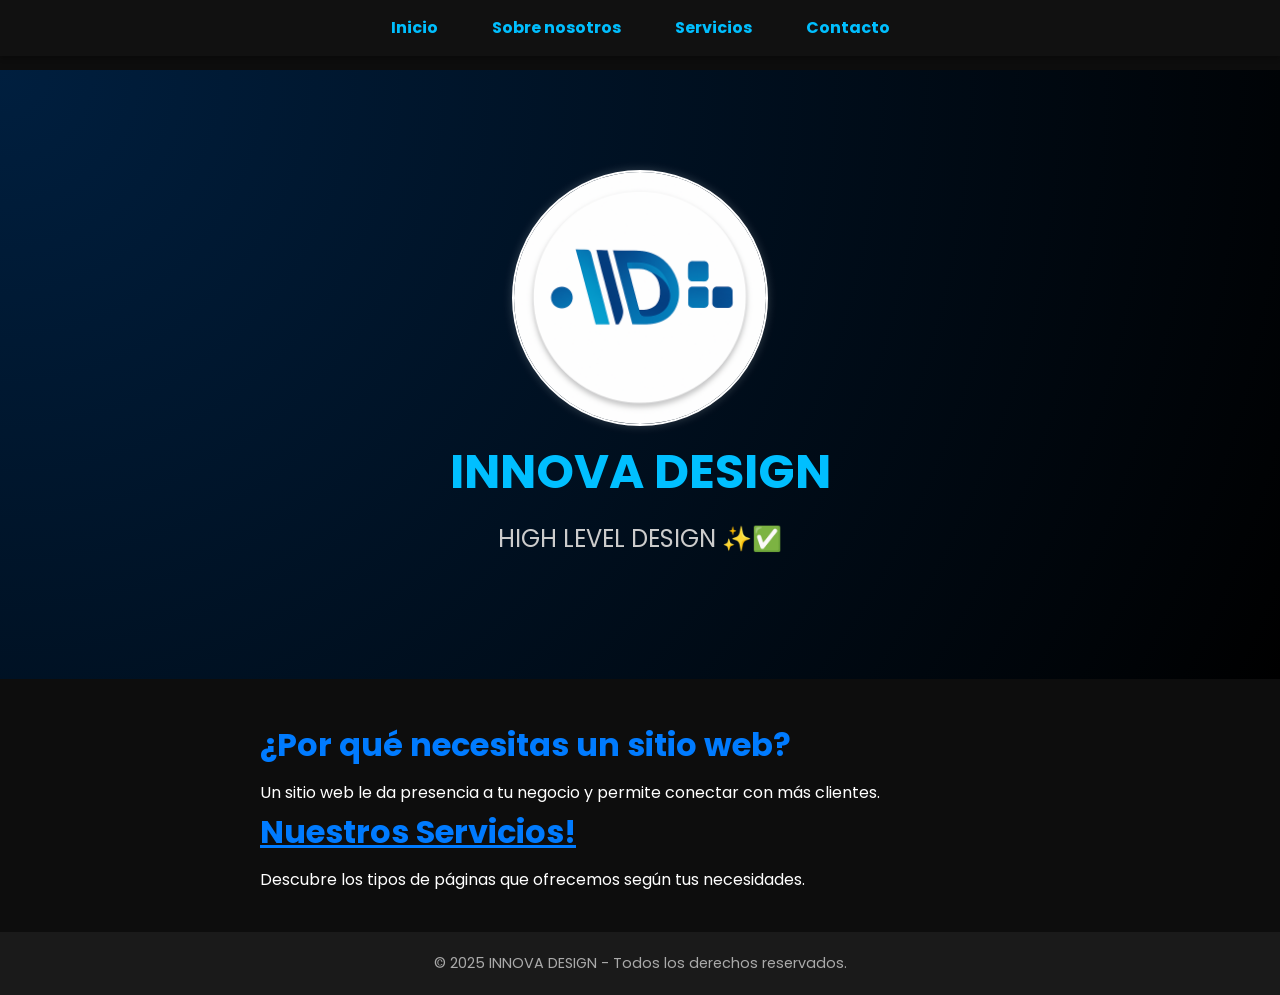
<file: index.html>
<!-- index.html -->
<!DOCTYPE html>
<html lang="es">
<head>
  <meta charset="UTF-8">
  <meta name="viewport" content="width=device-width, initial-scale=1.0">
  <title>INNOVA DESIGN - Inicio</title>
  <link rel="stylesheet" href="css/style.css">
  <link rel="icon" type="image/x-icon" href="img/favicon.ico">
</head>
<body>
  <header class="hero">
    <img src="img/logo.png" alt="INNOVA DESIGN Logo" class="logo">
    <h1>INNOVA DESIGN</h1>
    <p>HIGH LEVEL DESIGN ✨✅</p>
  </header>

  <div>
    <nav class="navbar">
      <input type="checkbox" id="menu-toggle">
      <label for="menu-toggle" class="menu-icon">&#9776;</label>
      <ul class="nav-links">
        <li><a href="index.html">Inicio</a></li>
        <li><a href="pages/aboutus.html">Sobre nosotros</a></li>
        <li><a href="pages/services.html">Servicios</a></li>
        <li><a href="pages/contact.html">Contacto</a></li>
      </ul>
    </nav>
  </div>

  <main class="main-content">
    <section>
      <h2>¿Por qué necesitas un sitio web?</h2>
      <p>Un sitio web le da presencia a tu negocio y permite conectar con más clientes.</p>
    </section>
    <section class="servicios">
      <h2><a href="pages/services.html">Nuestros Servicios!</a></h2>
      <p>Descubre los tipos de páginas que ofrecemos según tus necesidades.</p>
    </section>
  </main>

  <footer>
    <p>&copy; 2025 INNOVA DESIGN - Todos los derechos reservados.</p>
  </footer>
</body>
</html>
</file>
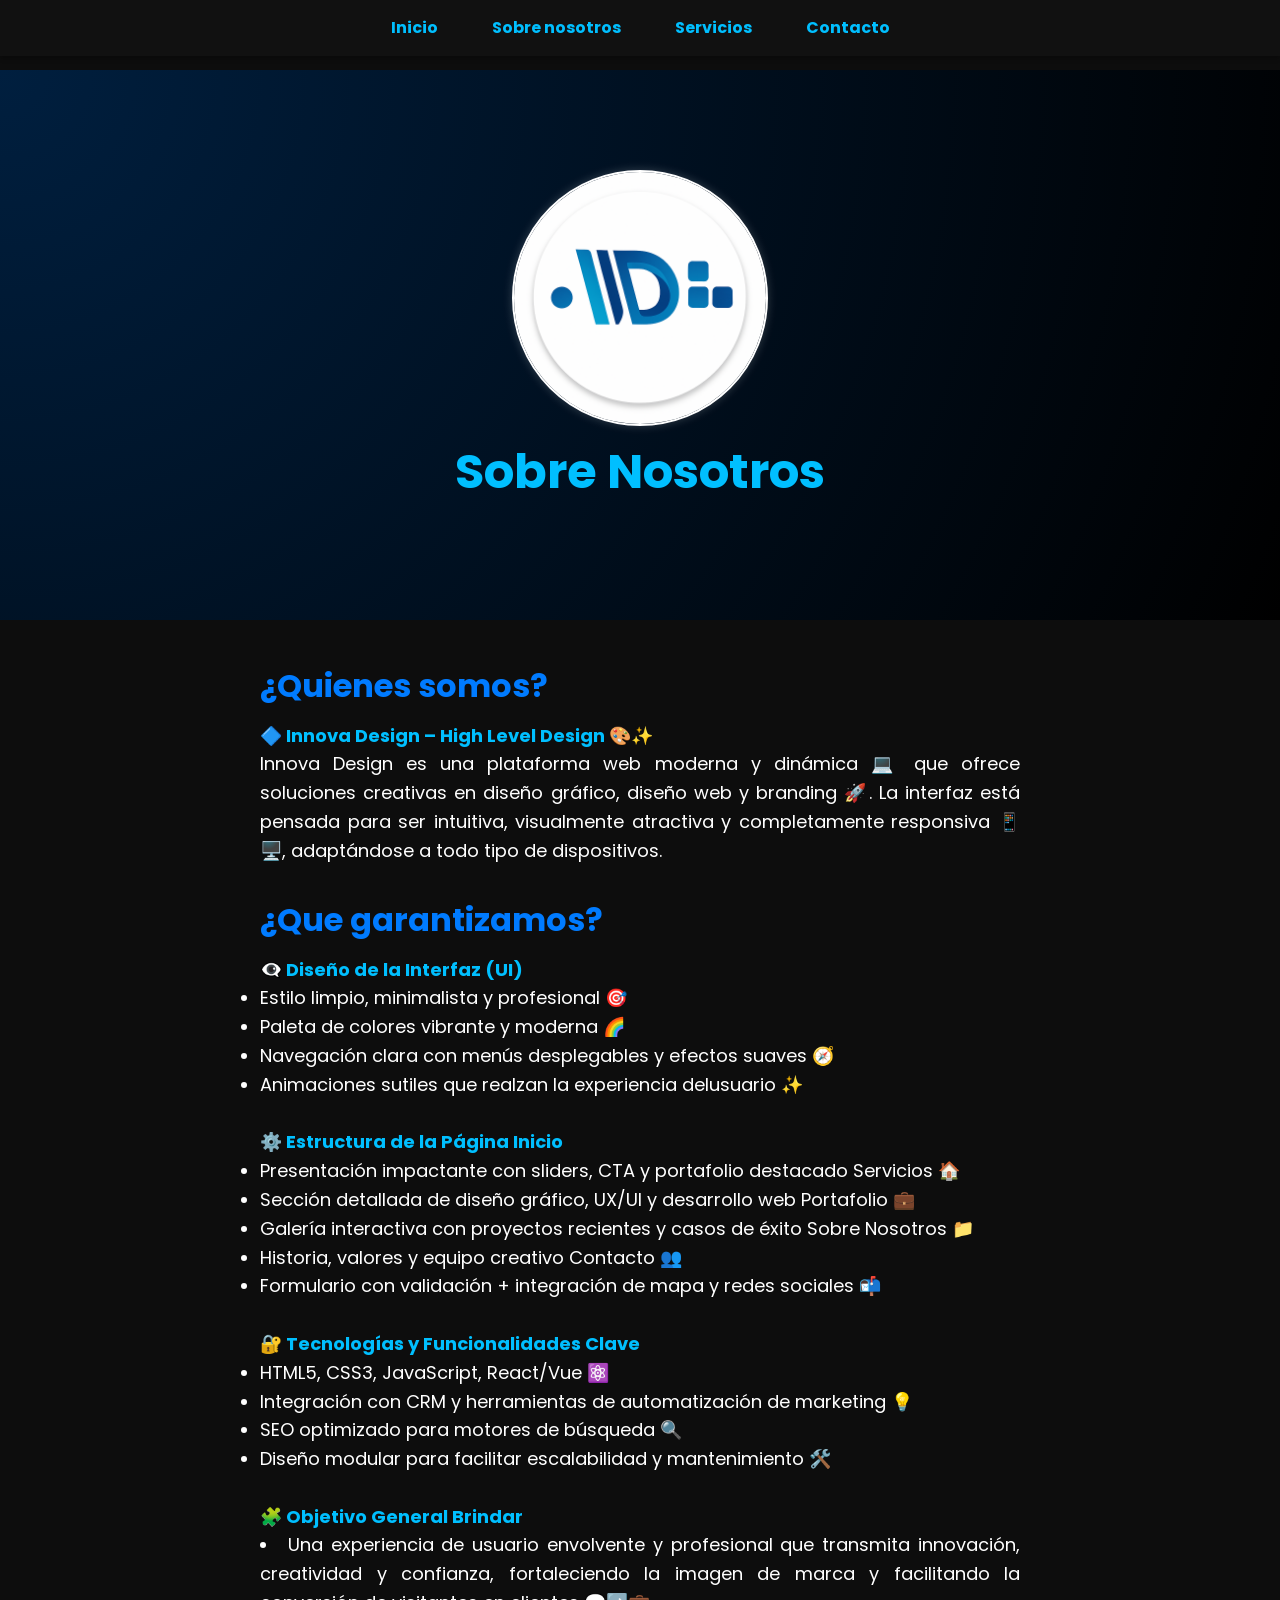
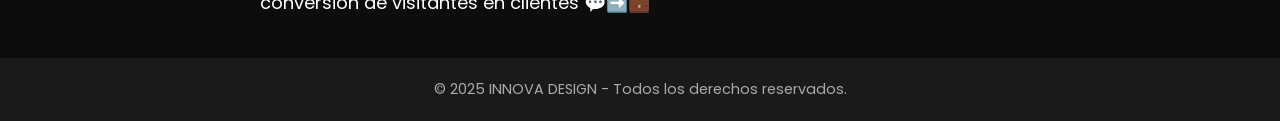
<file: pages/aboutus.html>
<!doctype html>
<html lang="es">
  <head>
    <meta charset="UTF-8" />
    <meta name="viewport" content="width=device-width, initial-scale=1.0" />
    <title>Sobre nosotros - INNOVA DESIGN</title>
    <link rel="stylesheet" type="text/css" href="../css/style.css">
    <link rel="icon" type="image/x-icon" href="../img/favicon.ico">
  </head>
  <body>
    <header class="hero">
      <img src="../img/logo.png" alt="INNOVA DESIGN Logo" class="logo" />
      <h1>Sobre Nosotros</h1>
    </header>

    <div>
      <nav class="navbar">
        <input type="checkbox" id="menu-toggle" />
        <label for="menu-toggle" class="menu-icon">&#9776;</label>
        <ul class="nav-links">
          <li><a href="../index.html">Inicio</a></li>
          <li><a href="aboutus.html">Sobre nosotros</a></li>
          <li><a href="services.html">Servicios</a></li>
          <li><a href="contact.html">Contacto</a></li>
        </ul>
      </nav>
    </div>

    <main class="main-content">
      <section>
        <div class="aboutus">
        <h2>¿Quienes somos?</h2>
        <h4>🔷 Innova Design – High Level Design 🎨✨</h4> 
        <p>
          Innova Design es una plataforma web moderna y dinámica 💻 que ofrece soluciones
          creativas en diseño gráfico, diseño web y branding 🚀. La interfaz está pensada
          para ser intuitiva, visualmente atractiva y completamente responsiva 📱🖥️,
          adaptándose a todo tipo de dispositivos.
        </p>
        <br>
        <h2>¿Que garantizamos?</h2>
        <h4>👁️‍🗨️ Diseño de la Interfaz (UI)</h4>
        <ul>
          <li>Estilo limpio, minimalista y profesional 🎯</li>
          <li>Paleta de colores vibrante y moderna 🌈</li>
          <li> Navegación clara con menús desplegables y efectos suaves 🧭</li>
          <li>Animaciones sutiles que realzan la experiencia delusuario ✨</li>
        </ul>
        <br>
        <h4>⚙️ Estructura de la Página Inicio</h4>
        <ul>
          <li>Presentación impactante con sliders, CTA y portafolio destacado Servicios 🏠</li>
          <li>Sección detallada de diseño gráfico, UX/UI y desarrollo web Portafolio 💼</li>
          <li>Galería interactiva con proyectos recientes y casos de éxito Sobre Nosotros 📁</li>
          <li>Historia, valores y equipo creativo Contacto 👥</li>
          <li>Formulario con validación + integración de mapa y redes sociales 📬</li>
        </ul>
        <br>
        <h4>🔐 Tecnologías y Funcionalidades Clave</h4>
        <ul>
          <li>HTML5, CSS3, JavaScript, React/Vue ⚛️</li>
          <li>Integración con CRM y herramientas de automatización de marketing 💡</li>
          <li>SEO optimizado para motores de búsqueda 🔍</li>
          <li>Diseño modular para facilitar escalabilidad y mantenimiento 🛠️</li>
        </ul>
        <br>
        <h4>🧩 Objetivo General Brindar</h4>
        <li>Una experiencia de usuario envolvente y profesional que transmita
          innovación, creatividad y confianza, fortaleciendo la imagen de marca
          y facilitando la conversión de visitantes en clientes 💬➡️💼</li>
        </div>
      </section>
    </main>

    <footer>
      <p>&copy; 2025 INNOVA DESIGN - Todos los derechos reservados.</p>
    </footer>
  </body>
</html>
</file>
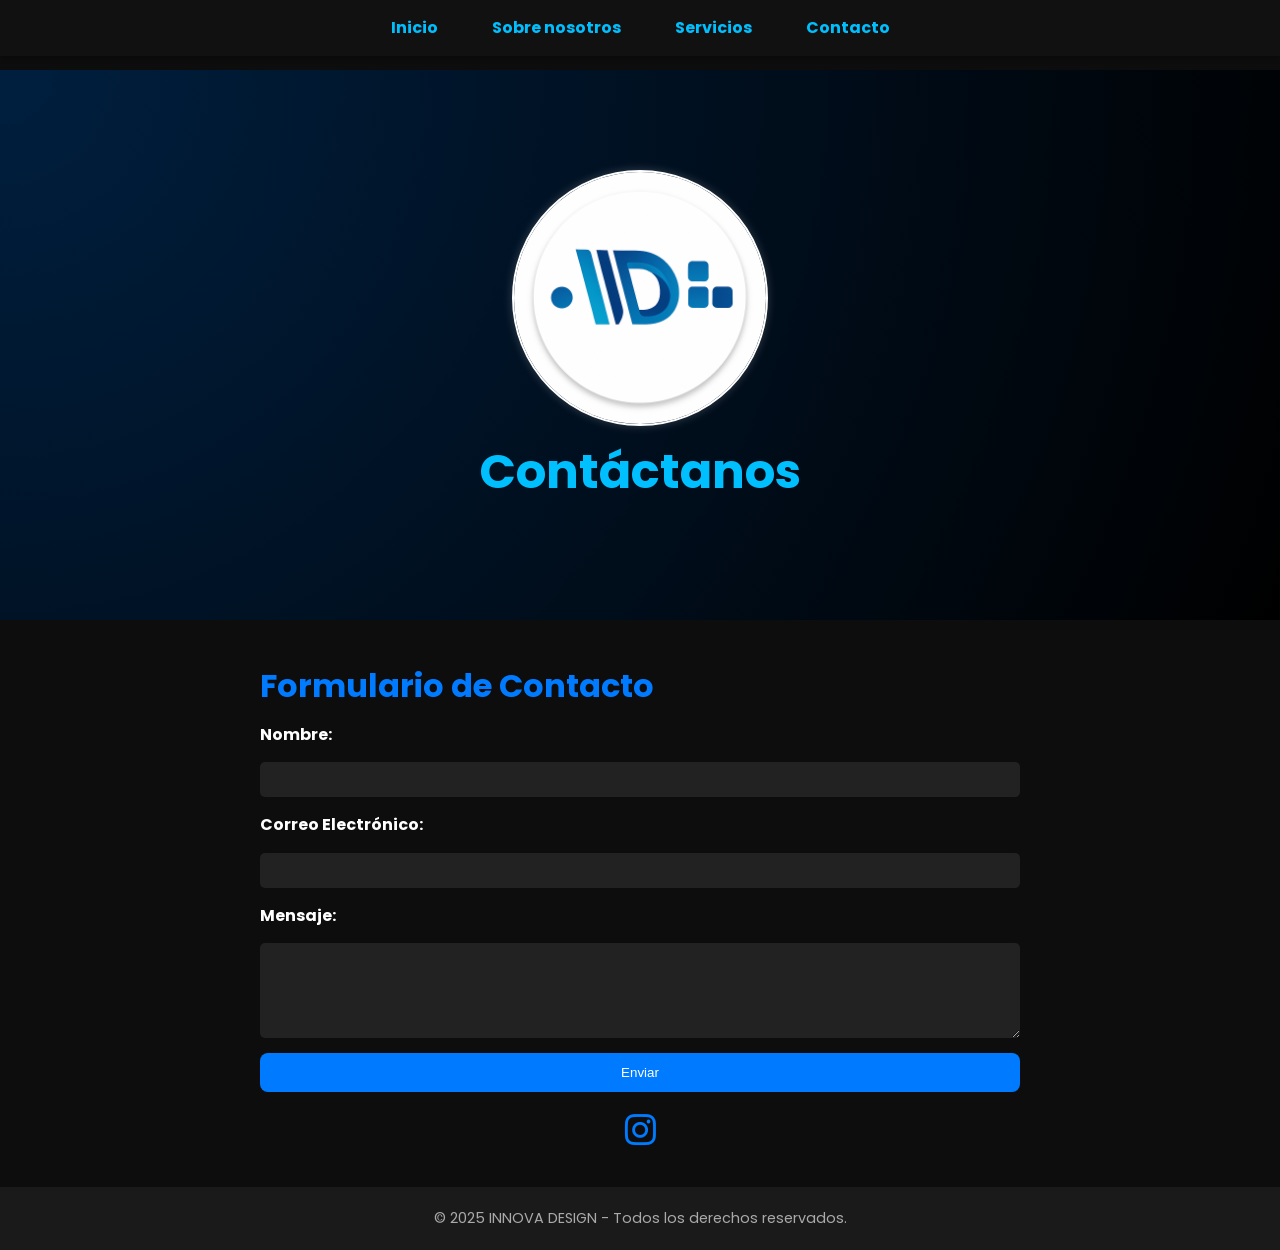
<file: pages/contact.html>
<!-- contacto.html -->
<!DOCTYPE html>
<html lang="es">
<head>
  <meta charset="UTF-8">
  <meta name="viewport" content="width=device-width, initial-scale=1.0">
  <title>Contacto - INNOVA DESIGN</title>
  <link rel="stylesheet" href="../css/style.css">
  <link rel="stylesheet" href="https://cdnjs.cloudflare.com/ajax/libs/font-awesome/6.0.0/css/all.min.css">
  <link rel="icon" type="image/x-icon" href="../img/favicon.ico">
</head>
<body>
  <header class="hero">
    <img src="../img/logo.png" alt="INNOVA DESIGN Logo" class="logo">
    <h1>Contáctanos</h1>
  </header>

  <div>
      <nav class="navbar">
        <input type="checkbox" id="menu-toggle" />
        <label for="menu-toggle" class="menu-icon">&#9776;</label>
        <ul class="nav-links">
          <li><a href="../index.html">Inicio</a></li>
          <li><a href="aboutus.html">Sobre nosotros</a></li>
          <li><a href="services.html">Servicios</a></li>
          <li><a href="contact.html">Contacto</a></li>
        </ul>
      </nav>
  </div>

  <main class="main-content">
    <section>
      <h2>Formulario de Contacto</h2>
      <form action="https://formsubmit.co/id.highleveldesign@gmail.com" method="POST" class="contact-form"/>
        <label for="nombre">Nombre:</label>
        <input type="text" id="nombre" name="nombre" required>

        <label for="correo">Correo Electrónico:</label>
        <input type="email" id="correo" name="correo" required>

        <label for="mensaje">Mensaje:</label>
        <textarea id="mensaje" name="mensaje" rows="5" required></textarea>

        <button type="submit" class="btn">Enviar</button>
      </form>
    </section>
      <div class="social-links">
        <a href="https://www.instagram.com/innova.design._" target="_blank"><i class="fab fa-instagram"></i></a>
      </div>
  </main>


  <footer>
    <p>&copy; 2025 INNOVA DESIGN - Todos los derechos reservados.</p>
  </footer>
</body>
</html>
</file>
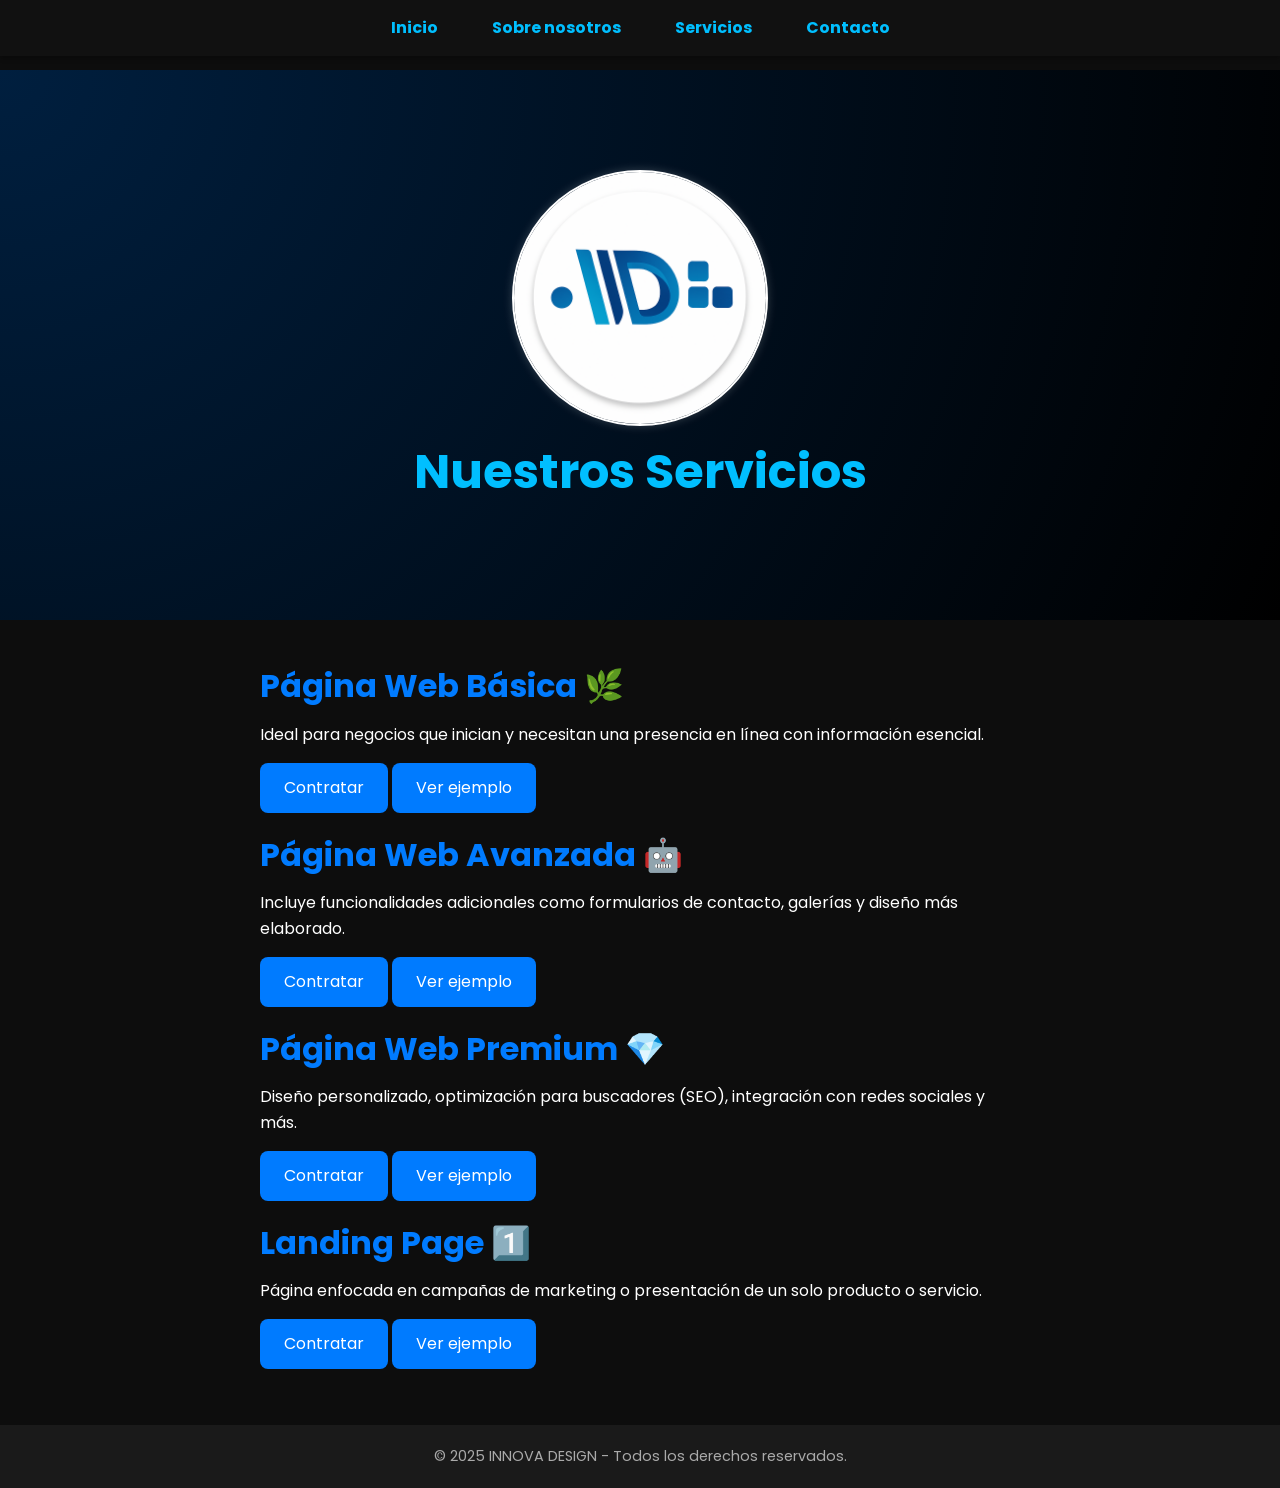
<file: pages/services.html>
<!-- servicios.html -->
<!DOCTYPE html>
<html lang="es">
<head>
  <meta charset="UTF-8">
  <meta name="viewport" content="width=device-width, initial-scale=1.0">
  <title>Servicios - INNOVA DESIGN</title>
  <link rel="stylesheet" href="../css/style.css">
  <link rel="icon" type="image/x-icon" href="../img/favicon.ico">
</head>
<body>
  <header class="hero">
    <img src="../img/logo.png" alt="INNOVA DESIGN Logo" class="logo">
    <h1>Nuestros Servicios</h1>
  </header>

  <div>
      <nav class="navbar">
        <input type="checkbox" id="menu-toggle" />
        <label for="menu-toggle" class="menu-icon">&#9776;</label>
        <ul class="nav-links">
          <li><a href="../index.html">Inicio</a></li>
          <li><a href="aboutus.html">Sobre nosotros</a></li>
          <li><a href="services.html">Servicios</a></li>
          <li><a href="contact.html">Contacto</a></li>
        </ul>
      </nav>
  </div>

  <main class="main-content">
    <div class="page-services">
      <section>
      <h2>Página Web Básica 🌿</h2>
      <p>Ideal para negocios que inician y necesitan una presencia en línea con información esencial.</p>
      <a href="contact.html" class="btn">Contratar</a>
      <a href="https://livioguerrero.github.io/HoodStyle/index.html" class="btn" target="_blank">Ver ejemplo</a>
    </section>

    <section>
      <h2>Página Web Avanzada 🤖</h2>
      <p>Incluye funcionalidades adicionales como formularios de contacto, galerías y diseño más elaborado.</p>
      <a href="contact.html" class="btn">Contratar</a>
      <a href="https://sqere.github.io/Dreyforce.com/index.html" class="btn" target="_blank">Ver ejemplo</a>
    </section>

    <section>
      <h2>Página Web Premium 💎</h2>
      <p>Diseño personalizado, optimización para buscadores (SEO), integración con redes sociales y más.</p>
      <a href="contact.html" class="btn">Contratar</a>
      <a href="https://addielr1.github.io/Rio-de-Sabores/" class="btn" target="_blank">Ver ejemplo</a>
    </section>

    <section>
      <h2>Landing Page 1️⃣</h2>
      <p>Página enfocada en campañas de marketing o presentación de un solo producto o servicio.</p>
      <a href="contact.html" class="btn">Contratar</a>
      <a href="https://innovadesignsrl.github.io/focustime.github.io/" class="btn" target="_blank">Ver ejemplo</a>
    </section>
    </div>
  </main>

  <footer>
    <p>&copy; 2025 INNOVA DESIGN - Todos los derechos reservados.</p>
  </footer>
</body>
</html>
</file>
<file: css/style.css>
/* style.css */
@import url('https://fonts.googleapis.com/css?family=Poppins');

:root {
  --main-bg: #0d0d0d;
  --accent-color: #007bff;
  --text-color: #ffffff;
  --secondary-color: #1a1a1a;
  --highlight: #00bfff;
  --font-family: Poppins;
}

* {
  margin: 0;
  padding: 0;
  box-sizing: border-box;
}

body {
  background-color: var(--main-bg);
  color: var(--text-color);
  font-family: var(--font-family);
  line-height: 1.6;
  padding-top: 70px; /* Ajusta según la altura de tu navbar */
}

header.hero {
  text-align: center;
  padding: 100px 20px;
  background: radial-gradient(circle at top left, #001f3f, #000000);
  animation: fadeIn 2s ease;
}

.logo {
  width: 256px;
  height: 256px; /* Igual al ancho */
  object-fit: cover; /* Asegura que la imagen llene el contenedor sin deformarse */
  border-radius: 50%; /* Círculo perfecto */
  border: 2px solid #fff;
  box-shadow: 0 0 10px rgba(255, 255, 255, 0.2);
}


header.hero h1 {
  font-size: 3rem;
  color: var(--highlight);
  margin-bottom: 10px;
}

header.hero p {
  font-size: 1.5rem;
  color: #ccc;
  margin-bottom: 20px;
}

/* Barra de navegacion */

.navbar {
  background-color: #111;
  padding: 15px 20px;
  position: fixed;       /* Cambia de 'relative' a 'fixed' */
  top: 0;                /* Asegura que esté en la parte superior */
  left: 0;
  width: 100%;           /* Que abarque todo el ancho */
  z-index: 1000;         /* Para que esté por encima de otros elementos */
  box-shadow: 0 2px 5px rgba(0,0,0,0.3);
}

/* Estilo del icono de menú */
.menu-icon {
  display: none;
  font-size: 28px;
  color: #00bfff;
  cursor: pointer;
}

/* Enlace del menú */
.nav-links {
  list-style: none;
  display: flex;
  justify-content: center;
  gap: 30px;
  margin: 0;
  padding: 0;
  transition: max-height 0.5s ease-in-out;
}

/* Estilos para los enlaces */
.nav-links li a {
  color: #00bfff;
  text-decoration: none;
  font-weight: bold;
  padding: 8px 12px;
  border-radius: 8px;
  transition: background-color 0.3s ease, color 0.3s ease;
}

.nav-links a {
  color: #00bfff;
}

.nav-links a:hover {
  color: var(--accent-color);
  background-color: #1b1b1b;
}

/* Responsive con animación */
#menu-toggle {
  display: none;
}

@media (max-width: 768px) {
  .nav-links {
    flex-direction: column;
    align-items: center;
    background-color: #111;
    width: 100%;
    overflow: hidden;
    max-height: 0;
  }

  .menu-icon {
    display: block;
    text-align: right;
    margin-bottom: 10px;
  }

  #menu-toggle:checked + .menu-icon + .nav-links {
    max-height: 300px; /* Altura suficiente para todos los enlaces */
  }
}

/* ---------------------------------------------------------------- */

.btn {
  display: inline-block;
  padding: 12px 24px;
  background-color: var(--accent-color);
  color: #fff;
  border: none;
  text-decoration: none;
  border-radius: 8px;
  transition: background-color 0.3s ease;
}

.btn:hover {
  background-color: #1b1b1b;
  color: white;
}

.btn a:visited {
  color: white;
}

.main-content {
  padding: 40px 20px;
  max-width: 800px;
  margin: 0 auto;
  animation: slideUp 1.5s ease;
}

.aboutus {
  text-align: justify;
  font-size: 18px;
}

.aboutus h4 {
  color: var(--highlight);
}

.main-content h2 {
  font-size: 2rem;
  margin-bottom: 10px;
  color: var(--accent-color);
}

.servicios a {
  color: var(--accent-color);
}

.servicios a:hover {
  color: var(--highlight);
}

.servicios ul {
  list-style: none;
  padding: 0;
}

.servicios ul li {
  margin: 10px 0;
}

.servicios ul li a {
  color: var(--accent-color);
  text-decoration: none;
  font-size: 1.2rem;
}

.servicios ul li a:hover {
  text-decoration: underline;
}

footer {
  text-align: center;
  padding: 20px;
  background-color: var(--secondary-color);
  color: #aaa;
  font-size: 0.9rem;
}

.page-services a {
  margin-top: 16px;
  margin-bottom: 16px;
}

/* Contact form */
.contact-form {
  display: flex;
  flex-direction: column;
  gap: 15px;
}

.contact-form label {
  font-weight: bold;
}

.contact-form input,
.contact-form textarea {
  padding: 10px;
  border: none;
  border-radius: 5px;
  background-color: #222;
  color: #fff;
}

.contact-form input:focus,
.contact-form textarea:focus {
  outline: 2px solid var(--highlight);
}

/*  */

.social-links {
  display: flex;
  gap: 1.5rem;
  justify-content: center;
  margin-top: 20px;
}

.social-links a {
  color: var(--accent-color);
  text-decoration: none;
  font-size: 35px;
  display: flex;
  align-items: center;
  gap: 8px;
  transition: transform 0.3s ease;
}

.social-links a:hover {
  color: var(--highlight);
  transform: scale(1.05);
}


/*  */

/* Animations */
@keyframes fadeIn {
  from {
    opacity: 0;
    transform: translateY(-30px);
  }
  to {
    opacity: 1;
    transform: translateY(0);
  }
}

@keyframes slideUp {
  from {
    opacity: 0;
    transform: translateY(40px);
  }
  to {
    opacity: 1;
    transform: translateY(0);
  }
}

/* Responsive design */
@media (max-width: 768px) {
  header.hero h1 {
    font-size: 2.2rem;
  }

  header.hero p {
    font-size: 1.2rem;
  }

  .main-content h2 {
    font-size: 1.5rem;
  }

  .btn {
    width: 100%;
    text-align: center;
  }
}
</file>
